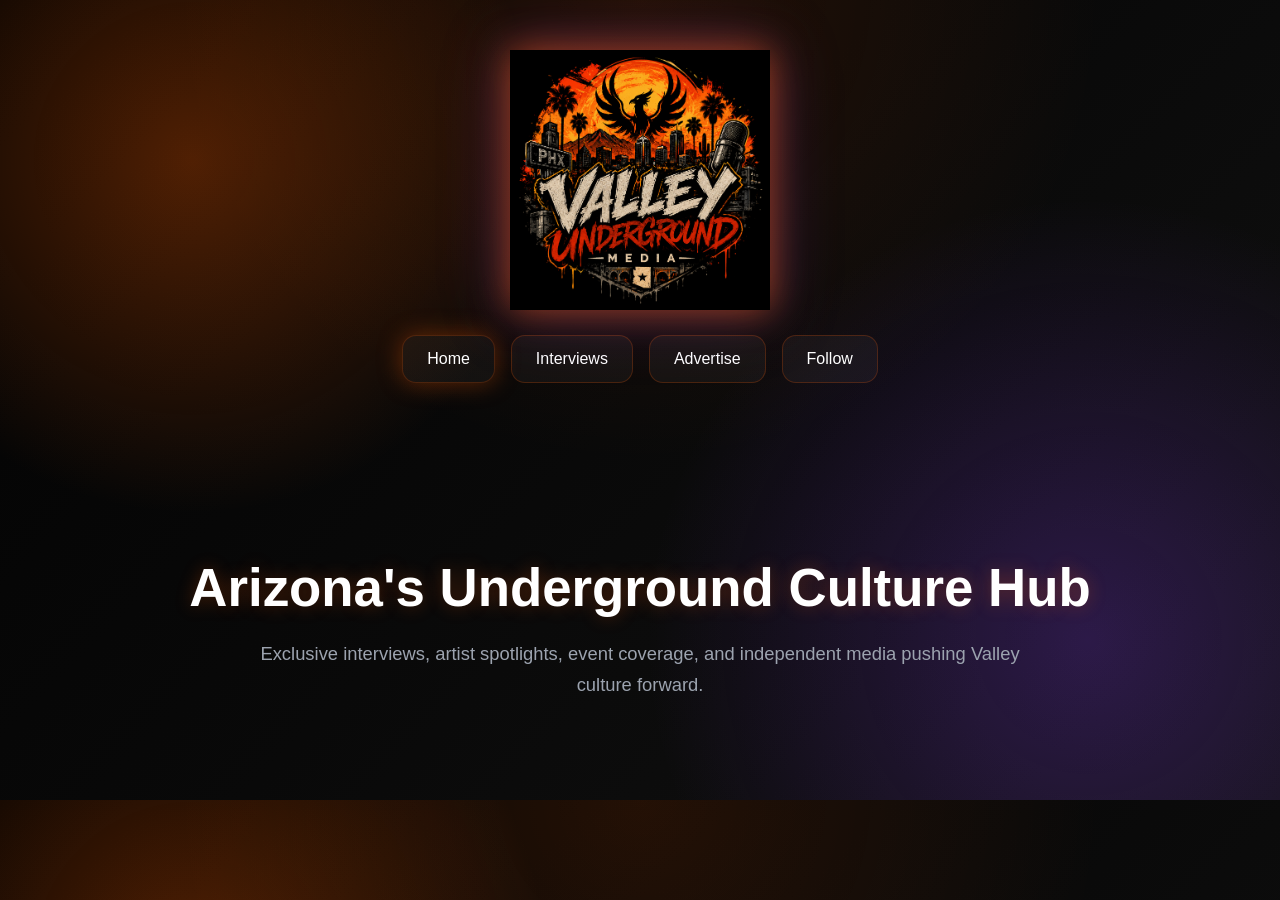
<file: index.html>
<!DOCTYPE html>
<html lang="en">
<head>
<meta charset="UTF-8">
<meta name="viewport" content="width=device-width, initial-scale=1.0">
<title>Valley Underground Media</title>

<style>
:root{
--orange:#ff5e00;
--purple:#8b3dff;
--bg:#050505;
--text:#ffffff;
--muted:#9ca3af;
}

body{
margin:0;
font-family:Arial,sans-serif;
color:var(--text);
text-align:center;
overflow-x:hidden;

background:
radial-gradient(circle at 15% 20%, rgba(255,94,0,.30), transparent 28%),
radial-gradient(circle at 85% 80%, rgba(139,61,255,.24), transparent 35%),
radial-gradient(circle at center top, rgba(255,94,0,.12), transparent 45%),
linear-gradient(135deg,#020202,#090909,#111111);
}

header{
padding:50px 20px 30px;
}

.logo{
width:260px;
max-width:80%;
display:block;
margin:0 auto 25px;
filter:
drop-shadow(0 0 18px rgba(255,94,0,.55))
drop-shadow(0 0 30px rgba(139,61,255,.28));
}

.nav-buttons{
display:flex;
justify-content:center;
gap:16px;
flex-wrap:wrap;
margin-top:20px;
}

.nav-buttons a{
padding:14px 24px;
text-decoration:none;
color:white;
border-radius:14px;
border:1px solid rgba(255,94,0,.22);
background:rgba(255,255,255,.04);
transition:.3s ease;
}

.nav-buttons a:hover{
transform:translateY(-2px);
box-shadow:0 0 22px rgba(255,94,0,.35);
}

.active{
background:linear-gradient(90deg,var(--orange),var(--purple));
box-shadow:0 0 24px rgba(255,94,0,.35);
}

.hero{
padding:100px 20px;
}

.hero h1{
font-size:3.3rem;
margin-bottom:20px;
text-shadow:0 0 18px rgba(255,94,0,.28);
}

.hero p{
font-size:1.15rem;
max-width:760px;
margin:auto;
color:var(--muted);
line-height:1.7;
}
</style>
</head>

<body>

<header>

<!-- LOGO -->
<img src="./logo.png" alt="Valley Underground Media Logo" class="logo">

<div class="nav-buttons">
<a href="index.html" class="active">Home</a>
<a href="interviews.html">Interviews</a>
<a href="advertise.html">Advertise</a>
<a href="https://instagram.com/valleyundergroundmedia" target="_blank">Follow</a>
</div>

</header>

<section class="hero">
<h1>Arizona's Underground Culture Hub</h1>

<p>
Exclusive interviews, artist spotlights, event coverage,
and independent media pushing Valley culture forward.
</p>
</section>

</body>
</html>
</file>
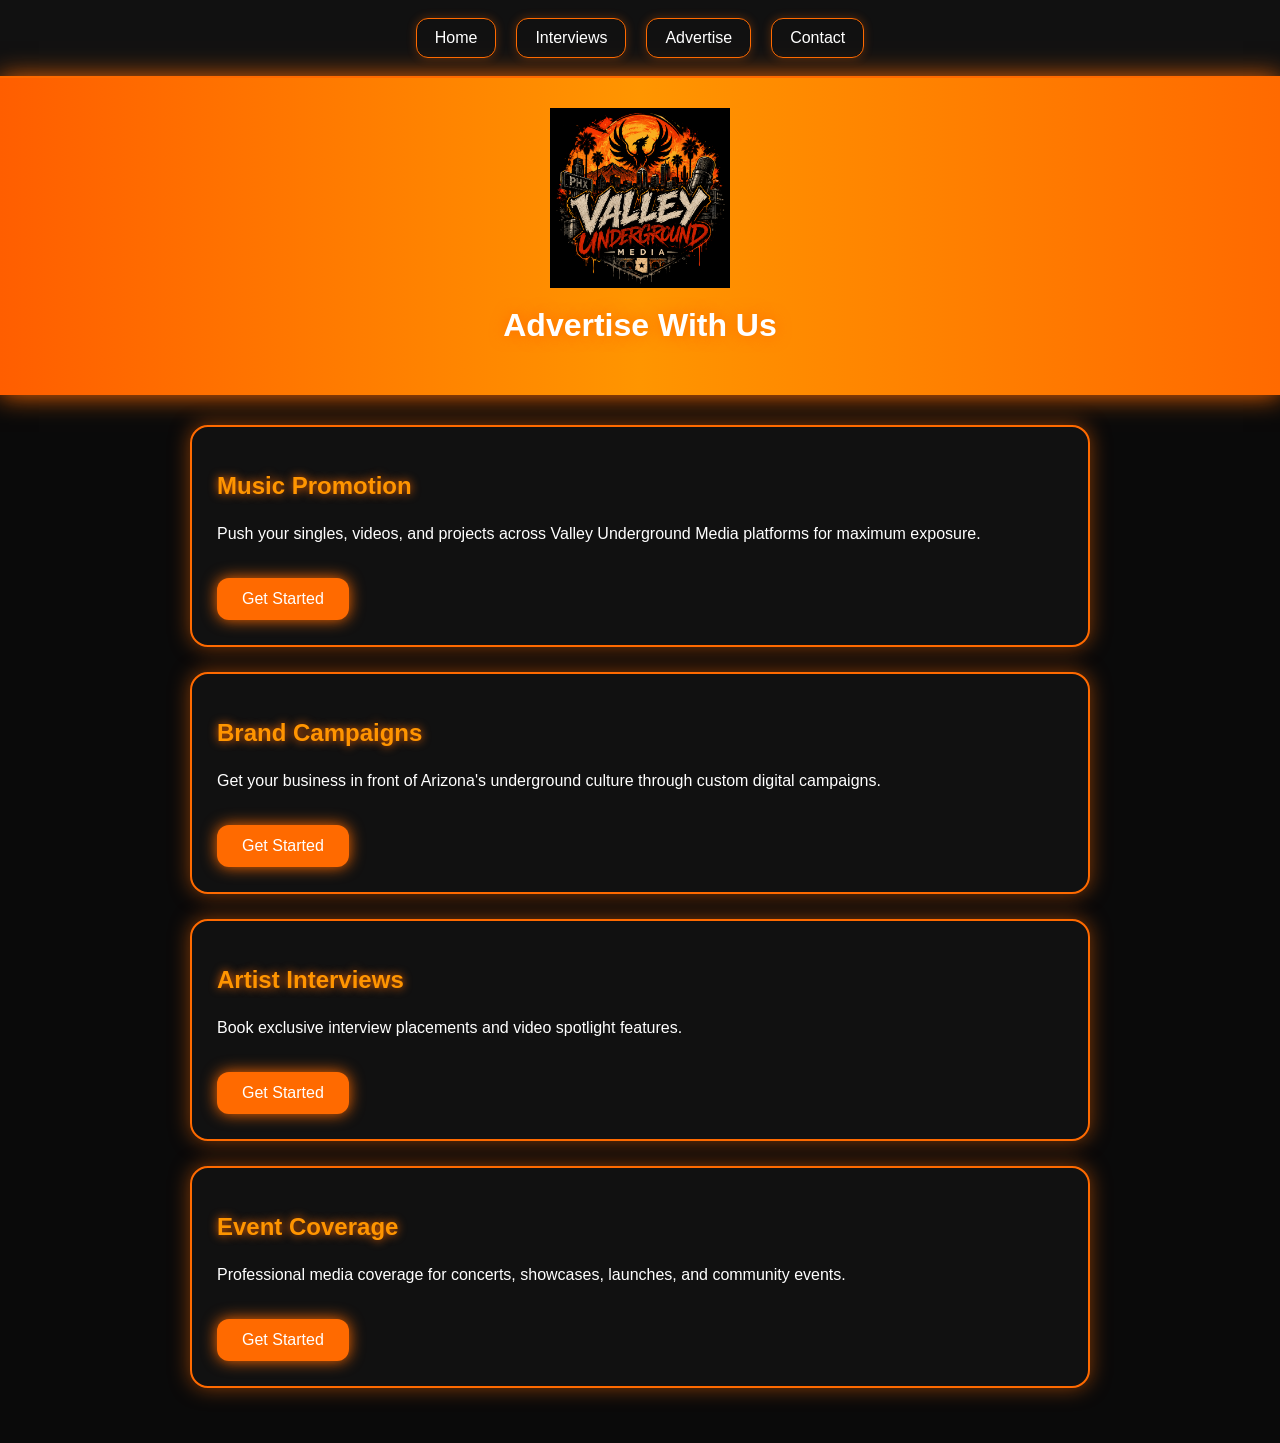
<file: advertise.html>
<!DOCTYPE html>
<html lang="en">
<head>
<meta charset="UTF-8">
<meta name="viewport" content="width=device-width, initial-scale=1.0">
<title>Advertise | Valley Underground Media</title>

<style>
body{
    margin:0;
    font-family:Arial,sans-serif;
    background:#0a0a0a;
    color:white;
}

/* NAVBAR */
.navbar{
    display:flex;
    justify-content:center;
    gap:20px;
    padding:18px;
    background:#111;
    border-bottom:2px solid #ff6a00;
    box-shadow:0 0 20px rgba(255,106,0,.4);
}

.navbar a{
    color:white;
    text-decoration:none;
    padding:10px 18px;
    border-radius:12px;
    border:1px solid #ff6a00;
    transition:.3s;
    box-shadow:0 0 10px rgba(255,106,0,.3);
}

.navbar a:hover{
    background:#ff6a00;
    box-shadow:0 0 18px #ff6a00;
}

header{
    text-align:center;
    padding:30px;
    background:linear-gradient(90deg,#ff5e00,#ff9500,#ff6a00);
    box-shadow:0 0 25px #ff6a00;
}

header img{
    width:180px;
}

h1{
    margin-top:15px;
    text-shadow:0 0 15px #ff6a00;
}

.container{
    max-width:900px;
    margin:auto;
    padding:30px;
}

.service{
    background:#111;
    border:2px solid #ff6a00;
    border-radius:18px;
    padding:25px;
    margin-bottom:25px;
    box-shadow:0 0 20px rgba(255,106,0,.5);
    transition:.3s;
}

.service:hover{
    transform:translateY(-8px);
    box-shadow:0 0 30px #ff6a00;
}

.service h2{
    color:#ff9500;
    text-shadow:0 0 10px #ff6a00;
}

.service p{
    line-height:1.7;
}

.btn{
    display:inline-block;
    margin-top:15px;
    padding:12px 25px;
    background:#ff6a00;
    color:white;
    text-decoration:none;
    border-radius:12px;
    box-shadow:0 0 15px #ff6a00;
}

.btn:hover{
    background:#ff9500;
}
</style>
</head>

<body>

<nav class="navbar">
    <a href="index.html">Home</a>
    <a href="interviews.html">Interviews</a>
    <a href="advertise.html">Advertise</a>
    <a href="contact.html">Contact</a>
</nav>

<header>
    <img src="assets/logo.png" alt="Valley Underground Media Logo">
    <h1>Advertise With Us</h1>
</header>

<div class="container">

<div class="service">
<h2>Music Promotion</h2>
<p>Push your singles, videos, and projects across Valley Underground Media platforms for maximum exposure.</p>
<a class="btn" href="contact.html">Get Started</a>
</div>

<div class="service">
<h2>Brand Campaigns</h2>
<p>Get your business in front of Arizona's underground culture through custom digital campaigns.</p>
<a class="btn" href="contact.html">Get Started</a>
</div>

<div class="service">
<h2>Artist Interviews</h2>
<p>Book exclusive interview placements and video spotlight features.</p>
<a class="btn" href="contact.html">Get Started</a>
</div>

<div class="service">
<h2>Event Coverage</h2>
<p>Professional media coverage for concerts, showcases, launches, and community events.</p>
<a class="btn" href="contact.html">Get Started</a>
</div>

</div>

</body>
</html>
</file>
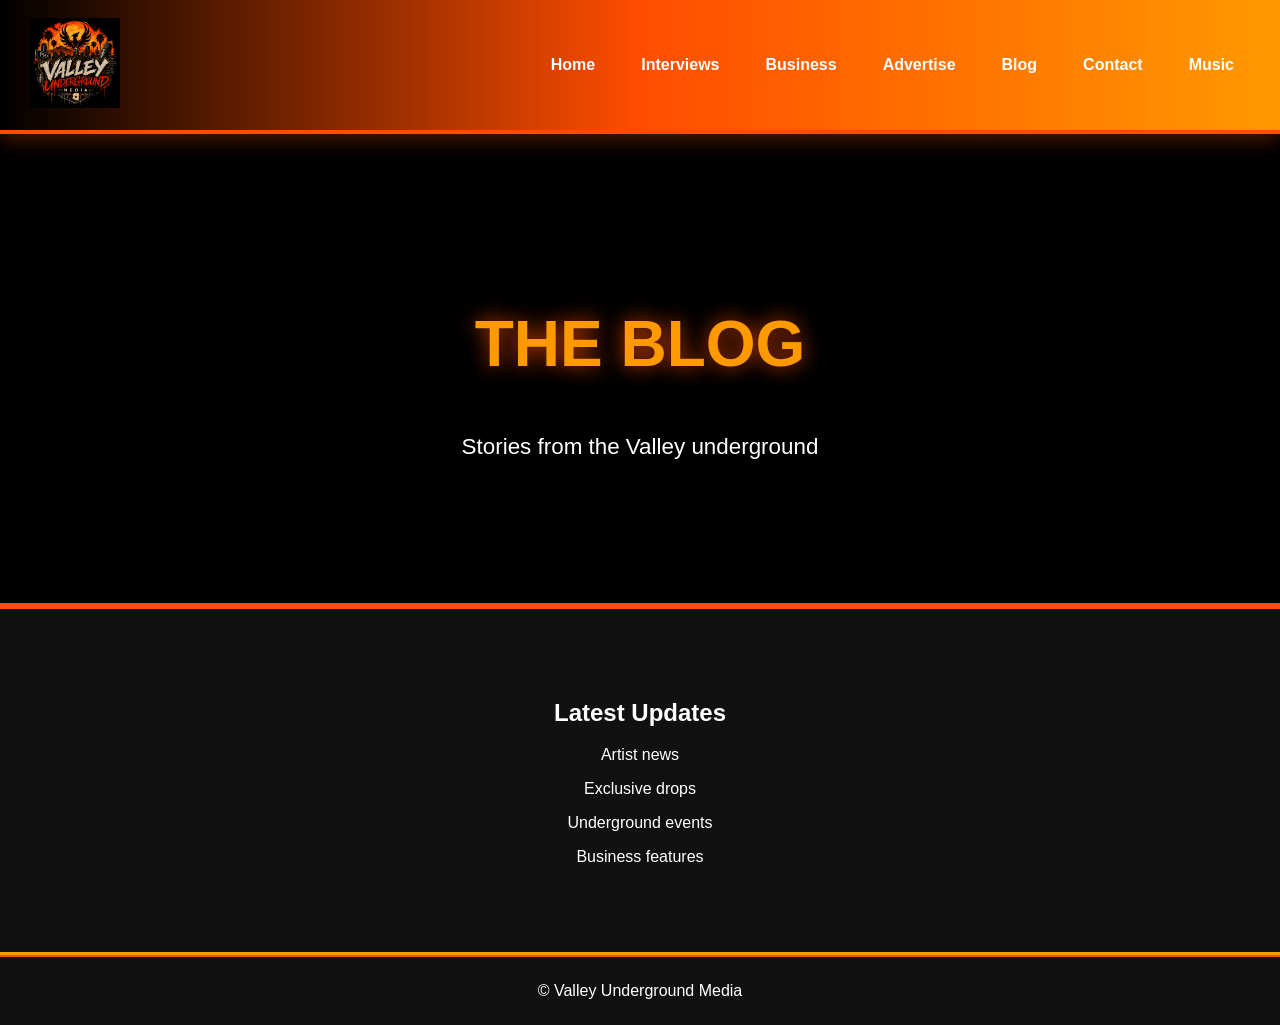
<file: blog.html>
<!DOCTYPE html>
<html>
<head>
<title>Blog | Valley Underground Media</title>
<link rel="stylesheet" href="style.css">
</head>
<body>

<header>
<a href="index.html">
<img src="assets/logo.png" class="logo">
</a>

<nav class="main-nav">
<a href="index.html">Home</a>
<a href="interviews.html">Interviews</a>
<a href="business.html">Business</a>
<a href="advertise.html">Advertise</a>
<a href="blog.html">Blog</a>
<a href="contact.html">Contact</a>
<a href="music.html">Music</a>
</nav>
</header>

<section class="hero">
<h1>THE BLOG</h1>
<p>Stories from the Valley underground</p>
</section>

<section class="section fire-section">
<h2>Latest Updates</h2>

<p>Artist news</p>
<p>Exclusive drops</p>
<p>Underground events</p>
<p>Business features</p>

</section>

<footer>
© Valley Underground Media
</footer>

</body>
</html>
</file>
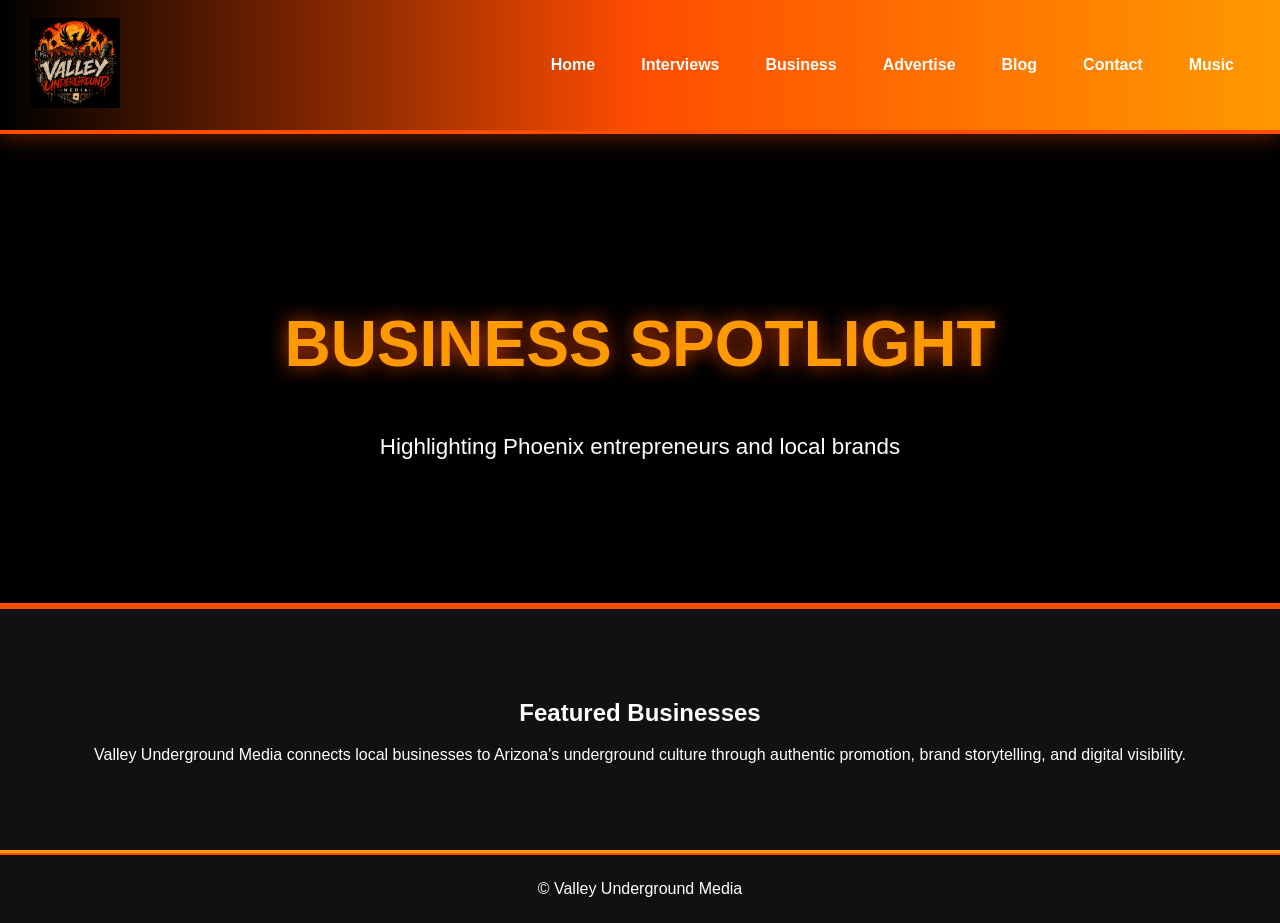
<file: business.html>
<!DOCTYPE html>
<html>
<head>
<title>Business | Valley Underground Media</title>
<link rel="stylesheet" href="style.css">
</head>
<body>

<header>
<a href="index.html">
<img src="assets/logo.png" class="logo">
</a>

<nav class="main-nav">
<a href="index.html">Home</a>
<a href="interviews.html">Interviews</a>
<a href="business.html">Business</a>
<a href="advertise.html">Advertise</a>
<a href="blog.html">Blog</a>
<a href="contact.html">Contact</a>
<a href="music.html">Music</a>
</nav>
</header>

<section class="hero">
<h1>BUSINESS SPOTLIGHT</h1>
<p>Highlighting Phoenix entrepreneurs and local brands</p>
</section>

<section class="section fire-section">
<h2>Featured Businesses</h2>
<p>
Valley Underground Media connects local businesses
to Arizona's underground culture through authentic promotion,
brand storytelling, and digital visibility.
</p>
</section>

<footer>
© Valley Underground Media
</footer>

</body>
</html>
</file>
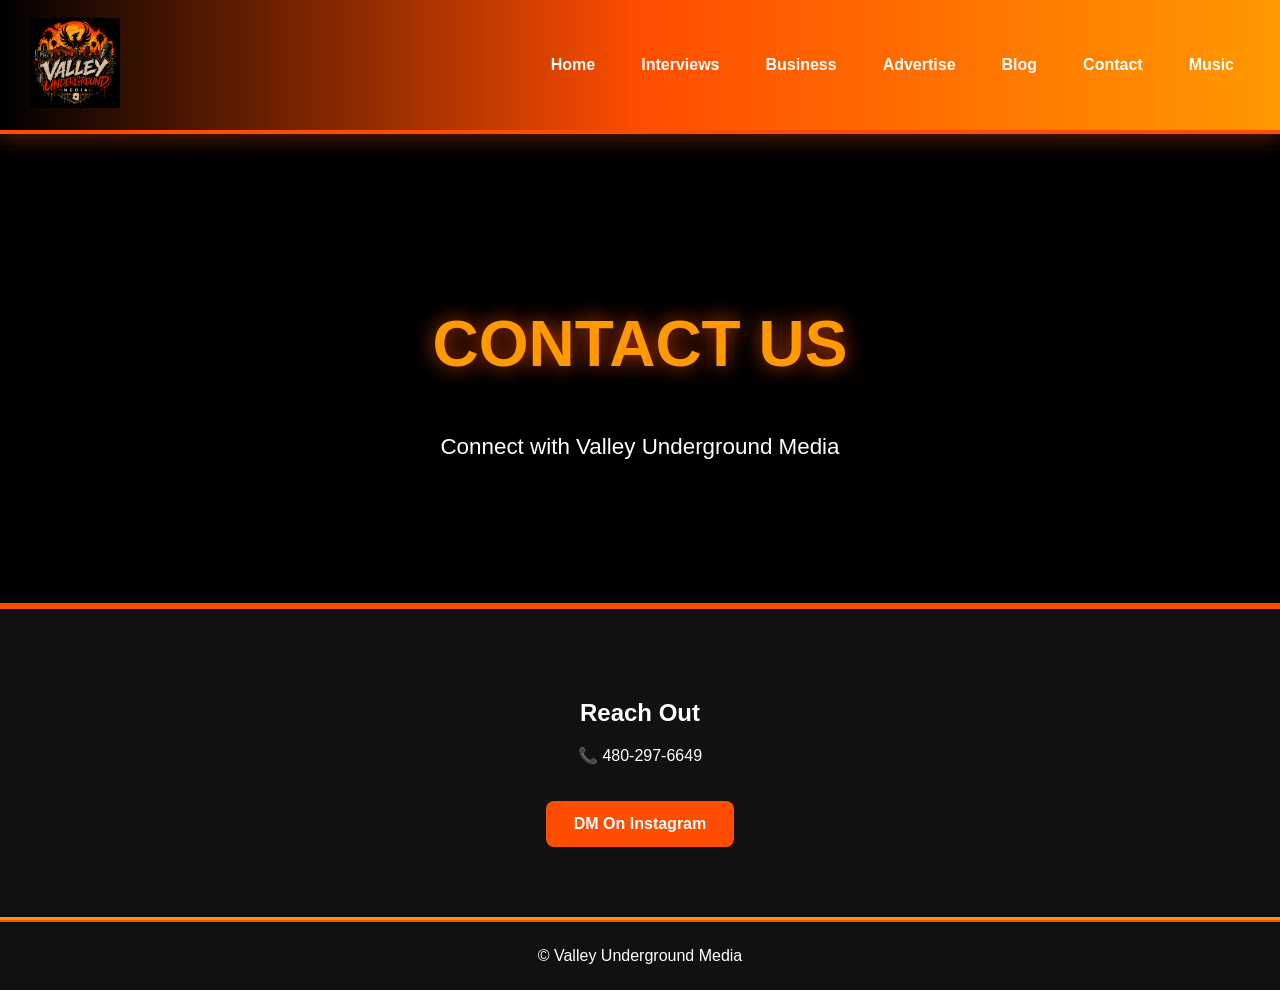
<file: contact.html>
<!DOCTYPE html>
<html>
<head>
<title>Contact | Valley Underground Media</title>
<link rel="stylesheet" href="style.css">
</head>
<body>

<header>
<a href="index.html">
<img src="assets/logo.png" class="logo">
</a>

<nav class="main-nav">
<a href="index.html">Home</a>
<a href="interviews.html">Interviews</a>
<a href="business.html">Business</a>
<a href="advertise.html">Advertise</a>
<a href="blog.html">Blog</a>
<a href="contact.html">Contact</a>
<a href="music.html">Music</a>
</nav>
</header>

<section class="hero">
<h1>CONTACT US</h1>
<p>Connect with Valley Underground Media</p>
</section>

<section class="section fire-section">

<h2>Reach Out</h2>

<p>📞 480-297-6649</p>

<a class="btn"
href="https://www.instagram.com/valleyundergroundmedia/"
target="_blank">
DM On Instagram
</a>

</section>

<footer>
© Valley Underground Media
</footer>

</body>
</html>
</file>
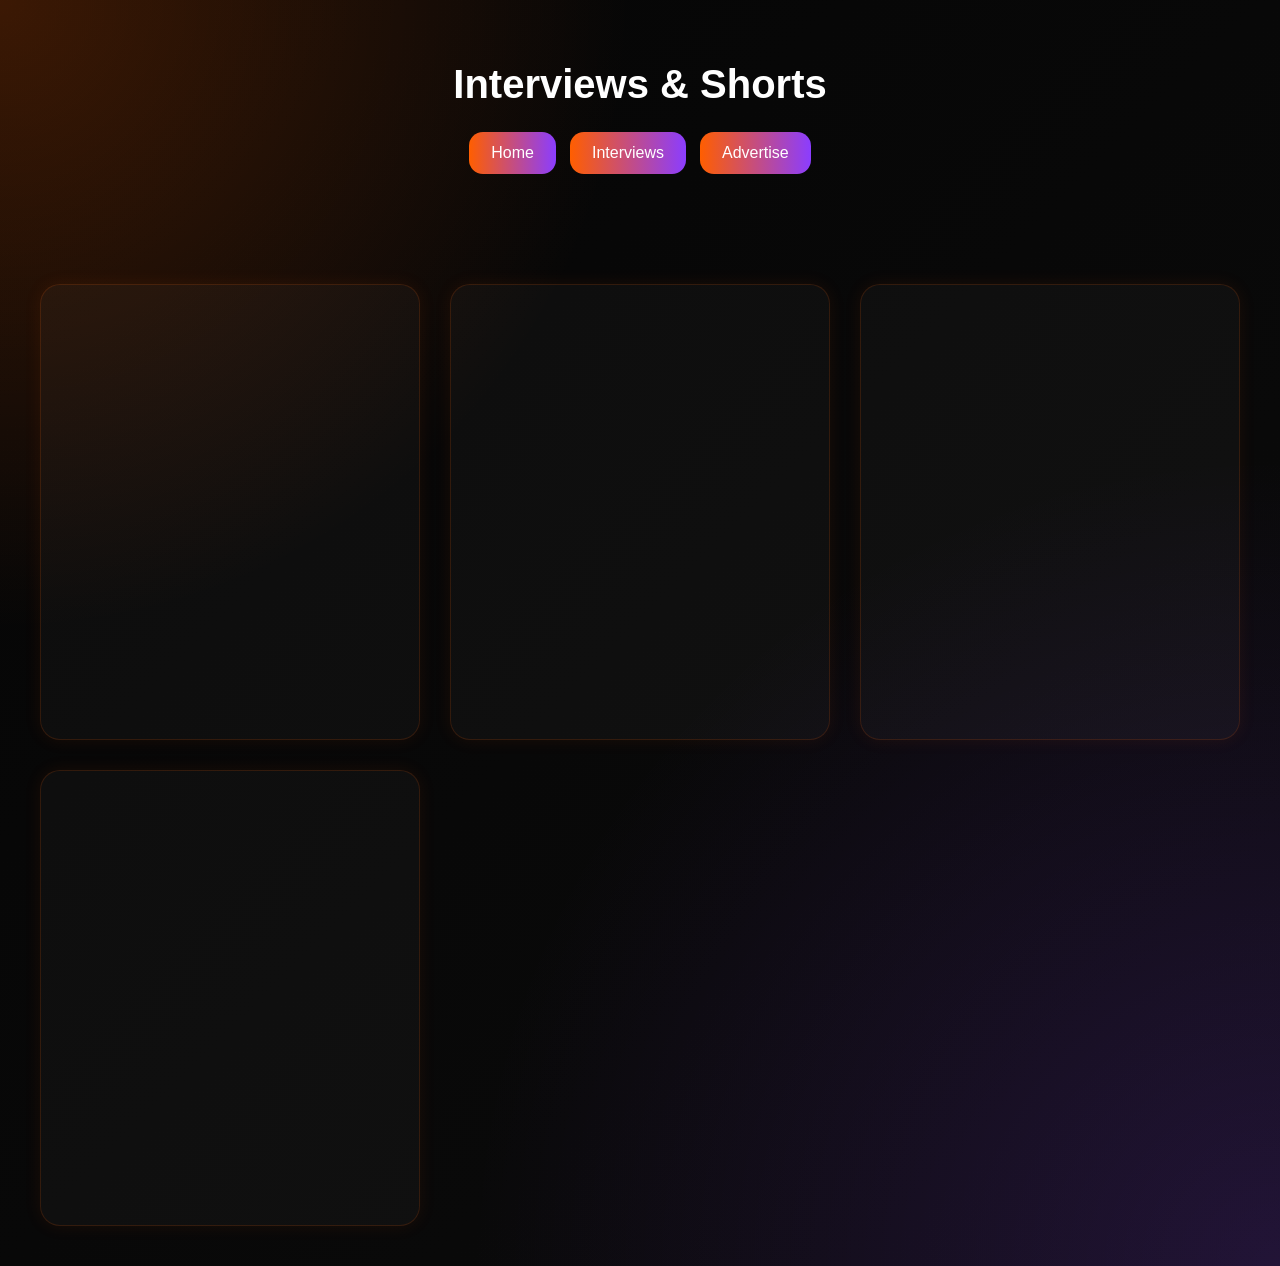
<file: interviews.html>
<!DOCTYPE html>
<html lang="en">
<head>
<meta charset="UTF-8">
<meta name="viewport" content="width=device-width, initial-scale=1.0">
<title>Valley Underground Interviews</title>

<style>
:root{
--orange:#ff5e00;
--purple:#8b3dff;
--bg:#050505;
--text:#ffffff;
}

body{
margin:0;
font-family:Arial,sans-serif;
background:
radial-gradient(circle at top left, rgba(255,94,0,.22), transparent 35%),
radial-gradient(circle at bottom right, rgba(139,61,255,.18), transparent 45%),
linear-gradient(135deg,#050505,#0b0b0b);
color:var(--text);
text-align:center;
}

header{
padding:35px 20px;
}

h1{
font-size:2.5rem;
margin-bottom:25px;
}

.nav-buttons{
display:flex;
justify-content:center;
gap:14px;
flex-wrap:wrap;
margin-bottom:35px;
}

.nav-buttons a{
padding:12px 22px;
text-decoration:none;
color:white;
border-radius:14px;
background:linear-gradient(90deg,var(--orange),var(--purple));
transition:.3s ease;
}

.nav-buttons a:hover{
transform:translateY(-2px);
box-shadow:0 0 22px rgba(255,94,0,.35);
}

.video-grid{
display:grid;
grid-template-columns:repeat(auto-fit,minmax(320px,1fr));
gap:30px;
padding:40px;
max-width:1400px;
margin:auto;
}

.video-card{
background:rgba(255,255,255,.03);
border:1px solid rgba(255,94,0,.15);
border-radius:20px;
padding:15px;
box-shadow:0 0 18px rgba(255,94,0,.08);
}

iframe{
width:100%;
height:420px;
border:none;
border-radius:16px;
}
</style>
</head>

<body>

<header>
<h1>Interviews & Shorts</h1>

<div class="nav-buttons">
<a href="index.html">Home</a>
<a href="interviews.html">Interviews</a>
<a href="advertise.html">Advertise</a>
</div>
</header>

<div class="video-grid">

<div class="video-card">
<iframe src="https://www.youtube.com/embed/dLMW34KIGz0" allowfullscreen></iframe>
</div>

<div class="video-card">
<iframe src="https://www.youtube.com/embed/Jke12txM_dg" allowfullscreen></iframe>
</div>

<div class="video-card">
<iframe src="https://www.youtube.com/embed/9US4OEvQ-94" allowfullscreen></iframe>
</div>

<div class="video-card">
<iframe src="https://www.youtube.com/embed/msJqkJLhetE" allowfullscreen></iframe>
</div>

</div>

</body>
</html>
</file>
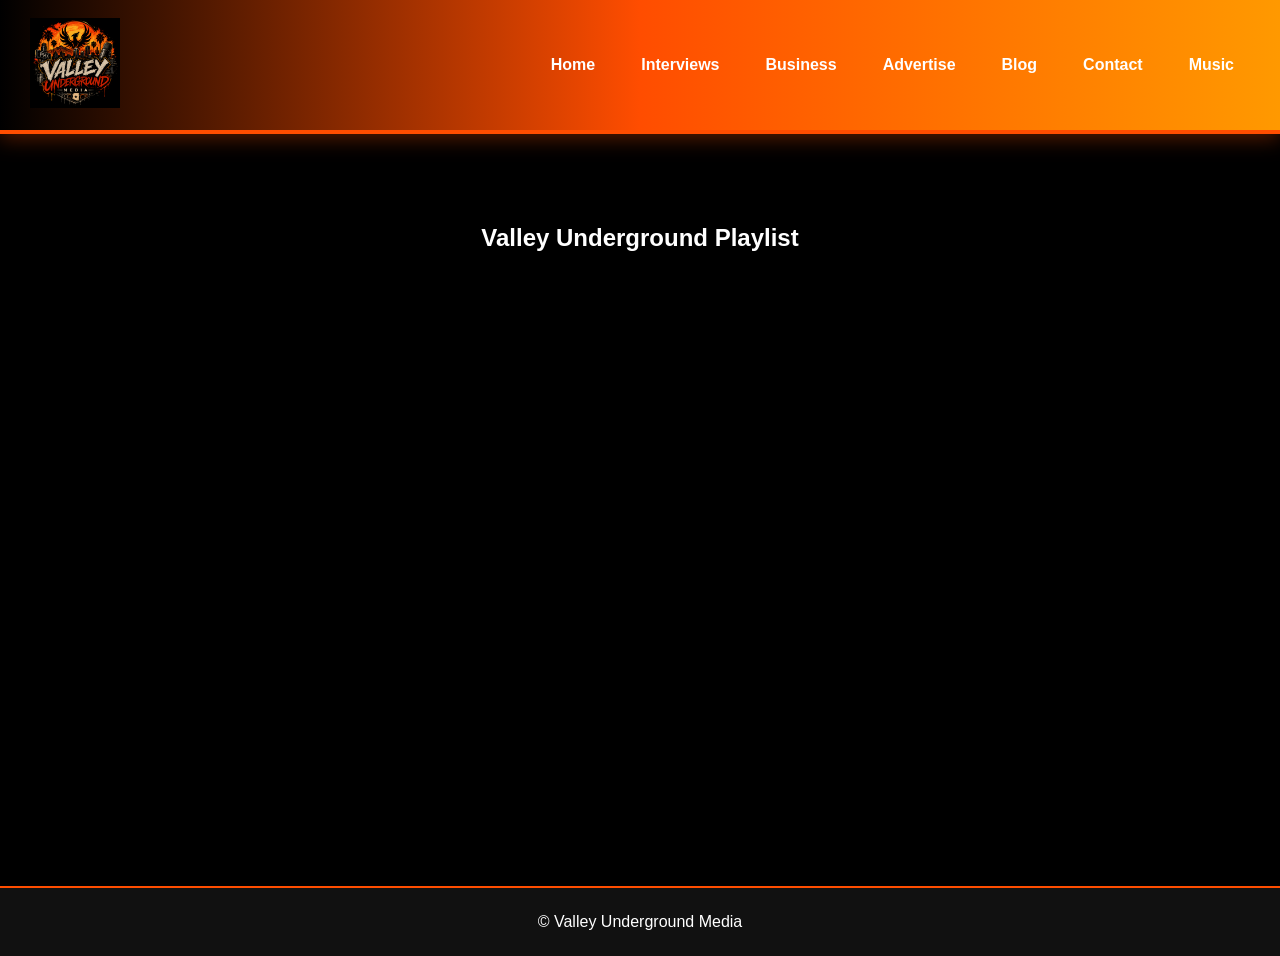
<file: music.html>
<!DOCTYPE html>
<html>
<head>
<title>Music</title>
<link rel="stylesheet" href="style.css">
</head>
<body>

<header>
<a href="index.html"><img src="logo.png" class="logo"></a>

<nav class="main-nav">
<a href="index.html">Home</a>
<a href="interviews.html">Interviews</a>
<a href="business.html">Business</a>
<a href="advertise.html">Advertise</a>
<a href="blog.html">Blog</a>
<a href="contact.html">Contact</a>
<a href="music.html">Music</a>
</nav>
</header>

<section class="section gold-section">
<h1>Valley Underground Playlist</h1>

<iframe style="border-radius:12px"
src="https://open.spotify.com/embed/playlist/3pxhLp7WLb4IdUTNvB2nT2"
width="100%"
height="500"
frameborder="0"
allowfullscreen
allow="autoplay; clipboard-write; encrypted-media;">
</iframe>

</section>

<footer>© Valley Underground Media</footer>

</body>
</html>
</file>
<file: style.css>
body{
margin:0;
font-family:Arial,sans-serif;
background:#000;
color:white;
}

header{
background:linear-gradient(90deg,#000000,#ff4d00,#ff9900);
display:flex;
justify-content:space-between;
align-items:center;
padding:18px 30px;
position:sticky;
top:0;
z-index:1000;
border-bottom:4px solid #ff4d00;
flex-wrap:wrap;
box-shadow:0 4px 20px rgba(255,77,0,.35);
}

.logo{
height:90px;
}

.main-nav{
display:flex;
flex-wrap:wrap;
gap:14px;
}

.main-nav a{
color:white;
text-decoration:none;
font-weight:bold;
padding:10px 16px;
border-radius:8px;
transition:.3s;
}

.main-nav a:hover{
background:#ff4d00;
color:black;
}

.hero{
text-align:center;
padding:120px 20px;
background:linear-gradient(rgba(0,0,0,.8),rgba(0,0,0,.9));
border-bottom:3px solid #ff4d00;
}

.hero h1{
font-size:4rem;
color:#ff9900;
text-shadow:0 0 20px rgba(255,77,0,.8);
}

.hero p{
font-size:1.4rem;
color:#fff;
}

.section{
padding:70px 20px;
text-align:center;
}

.fire-section{
background:#111;
border-top:3px solid #ff4d00;
border-bottom:3px solid #ff9900;
}

.btn{
display:inline-block;
background:#ff4d00;
color:white;
padding:14px 28px;
text-decoration:none;
font-weight:bold;
border-radius:8px;
margin-top:20px;
transition:.3s;
}

.btn:hover{
background:#ff9900;
color:black;
}

iframe{
max-width:100%;
margin:20px 0;
border-radius:12px;
}

footer{
text-align:center;
padding:25px;
background:#111;
border-top:2px solid #ff4d00;
}/* force refresh */
</file>
